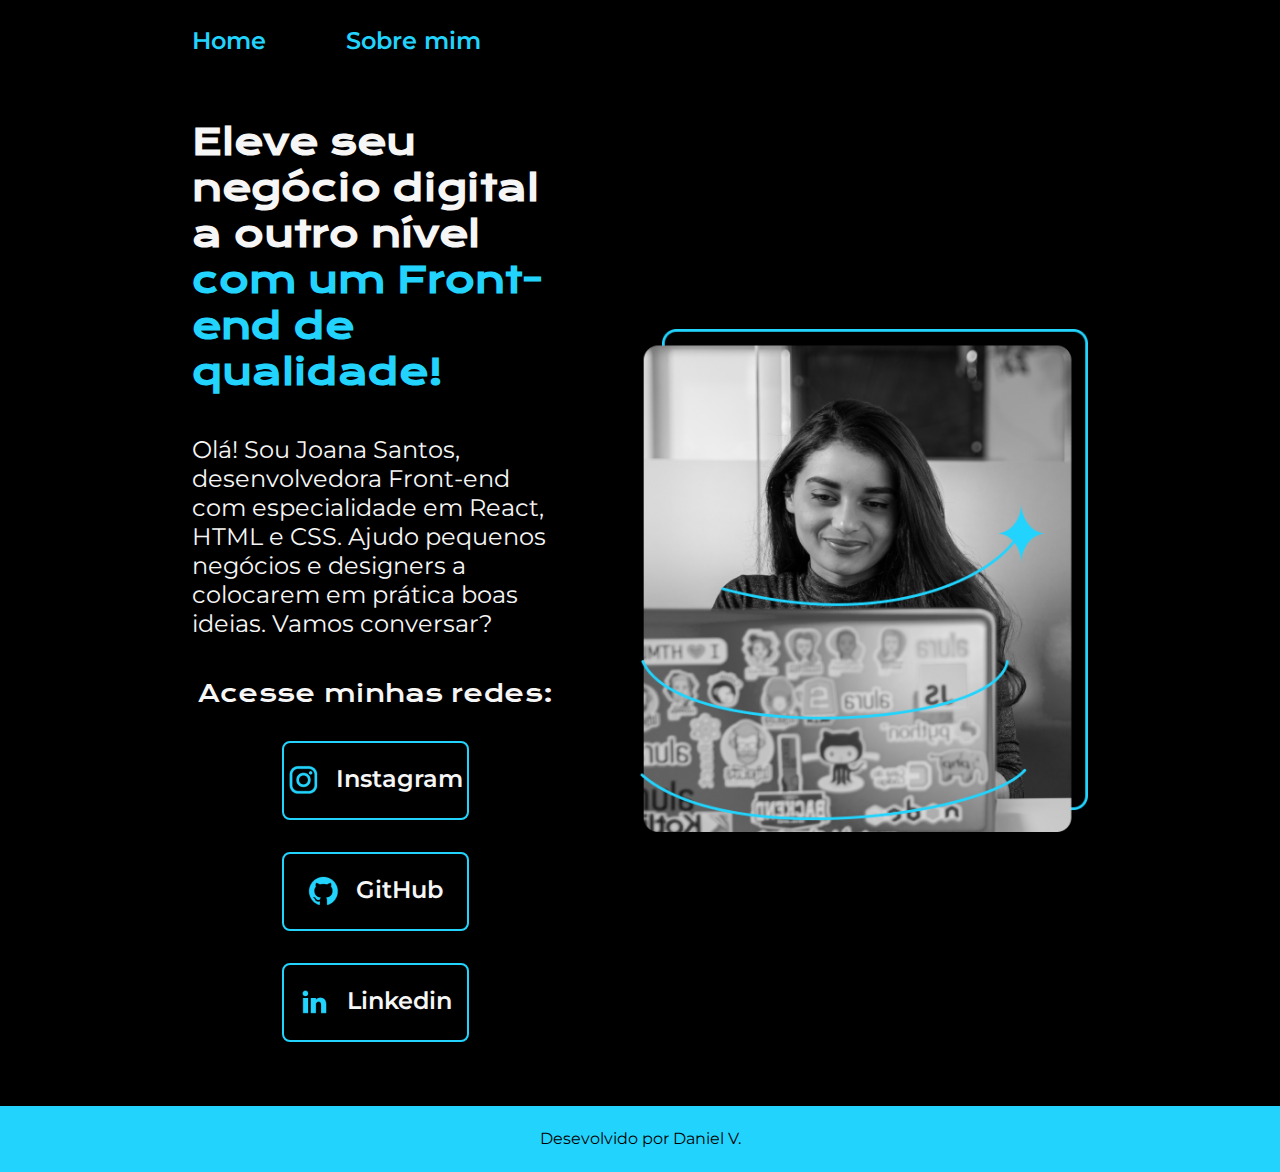
<file: index.html>
<!DOCTYPE html>
<html lang="pt-br">
<head>
    <meta charset="UTF-8"> 
    <meta http-equiv="X-UA-Compatible" content="IE=edge">
    <meta name="viewport" content="width=device-width, initial-scale=1.0">
    <title>Portifolio</title>
    <link rel="stylesheet" href="./styles/style.css">
</head>
<body>
    <header class="cabecalho">
        <nav class="cabecalho__menu">
            <a class="cabecalho__menu__link" href="index.html">Home</a>
            <a class="cabecalho__menu__link" href="about.html">Sobre mim</a>
        </nav>
    </header>
    <main class="apresentacao">
        <section class="apresentacao__conteudo">
            <h1 class="apresentacao__conteudo__titulo">
            Eleve seu negócio digital a outro nível 
            <strong class="titulo-destaque">com um Front-end de qualidade!
            </strong></h1>
            <p class="apresentacao__conteudo__texto">Olá! Sou Joana Santos, desenvolvedora 
            Front-end com especialidade em React, HTML e
            CSS. Ajudo pequenos negócios e designers a 
            colocarem em prática boas ideias. Vamos 
            conversar?</p>
            <div class="apresentacao__links">
                <h2 class="apresentacao__links__subtitulo">Acesse minhas redes:</h2>
                <a class="apresentacao__links__navegacao" href="https://www.instagram.com/danielv.jesus/">
                <img src="./assets/instagram.png" alt="">
                Instagram
                </a>
                <a class="apresentacao__links__navegacao" href="https://github.com/danielRvolst">
                    <img src="./assets/github.png" alt="">
                    GitHub
                </a>
                <a class="apresentacao__links__navegacao" href="https://www.linkedin.com/in/dv-jesus/">
                    <img src="./assets/linkedin.png" alt="">
                    Linkedin
                </a>
            </div>
        </section>
        <img class="apresentacao__imagem" src="./assets/Imagem.png" alt="Foto da Joana Santos programando">
    </main>
    <footer class="rodape">
        <p>Desevolvido por Daniel V.</p>
    </footer>
</body>
</html>
</file>
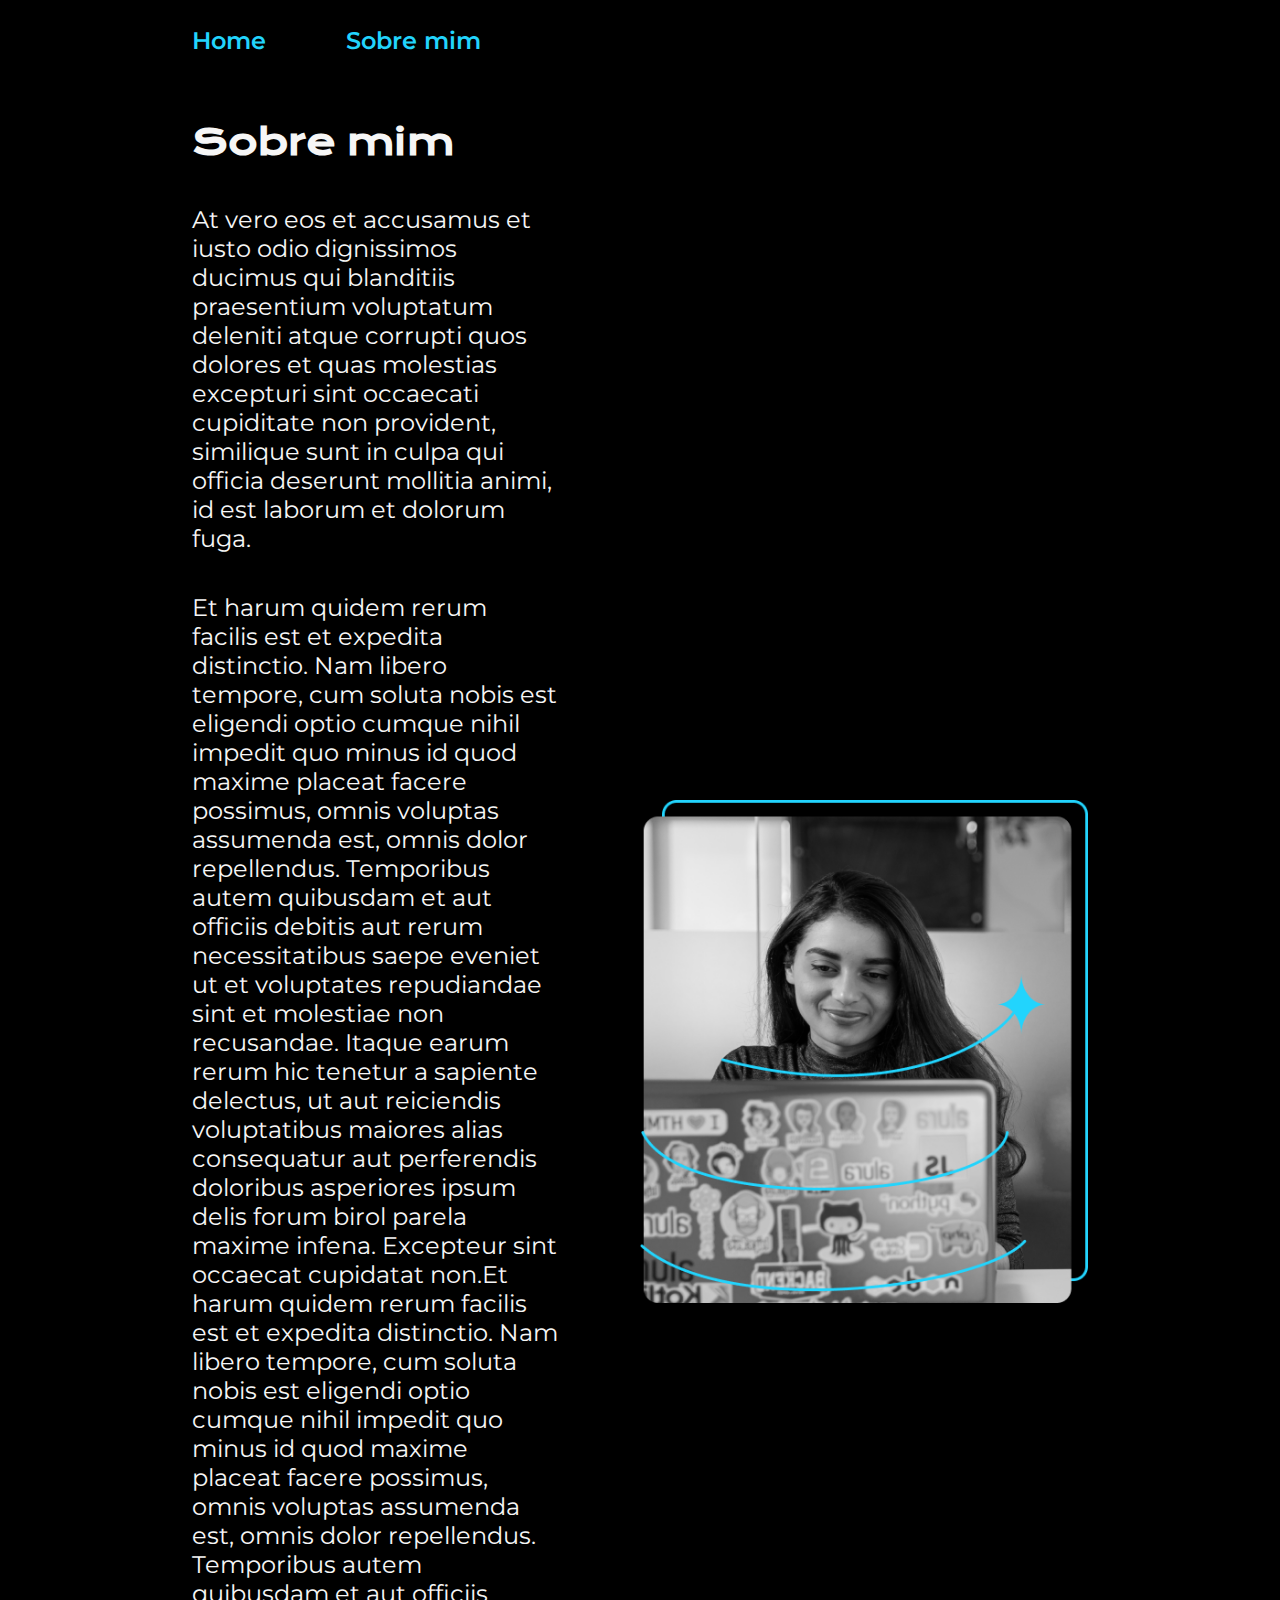
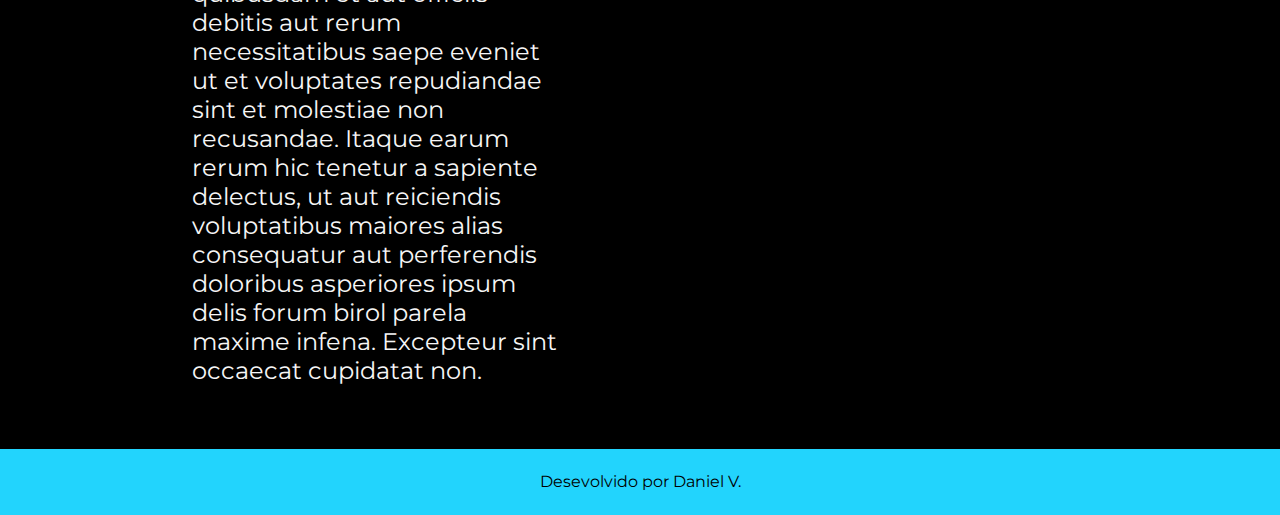
<file: about.html>
<!DOCTYPE html>
<html lang="pt-br">
<head>
    <meta charset="UTF-8">
    <meta http-equiv="X-UA-Compatible" content="IE=edge">
    <meta name="viewport" content="width=device-width, initial-scale=1.0">
    <link rel="stylesheet" href="/styles/style.css">
    <title>Sobre Mim</title>
</head>
<body>
    <header class="cabecalho">
        <nav class="cabecalho__menu">
            <a class="cabecalho__menu__link" href="index.html">Home</a>
            <a class="cabecalho__menu__link" href="about.html">Sobre mim</a>
        </nav>
    </header>
    <main class="apresentacao">
        <section class="apresentacao__conteudo">
            <h1 class="apresentacao__conteudo__titulo">Sobre mim</h1>
            <p class="apresentacao__conteudo__texto">At vero eos et accusamus et iusto odio dignissimos ducimus qui blanditiis praesentium voluptatum deleniti atque corrupti quos dolores et quas molestias excepturi sint occaecati cupiditate non provident, similique sunt in culpa qui officia deserunt mollitia animi, id est laborum et dolorum fuga.</p>
            <p class="apresentacao__conteudo__texto">Et harum quidem rerum facilis est et expedita distinctio. Nam libero tempore, cum soluta nobis est eligendi optio cumque nihil impedit quo minus id quod maxime placeat facere possimus, omnis voluptas assumenda est, omnis dolor repellendus. Temporibus autem quibusdam et aut officiis debitis aut rerum necessitatibus saepe eveniet ut et voluptates repudiandae sint et molestiae non recusandae. Itaque earum rerum hic tenetur a sapiente delectus, ut aut reiciendis voluptatibus maiores alias consequatur aut perferendis doloribus asperiores ipsum delis forum birol parela maxime infena. Excepteur sint occaecat cupidatat non.Et harum quidem rerum facilis est et expedita distinctio. Nam libero tempore, cum soluta nobis est eligendi optio cumque nihil impedit quo minus id quod maxime placeat facere possimus, omnis voluptas assumenda est, omnis dolor repellendus. Temporibus autem quibusdam et aut officiis debitis aut rerum necessitatibus saepe eveniet ut et voluptates repudiandae sint et molestiae non recusandae. Itaque earum rerum hic tenetur a sapiente delectus, ut aut reiciendis voluptatibus maiores alias consequatur aut perferendis doloribus asperiores ipsum delis forum birol parela maxime infena. Excepteur sint occaecat cupidatat non.</p>
        </section>
        <img class="apresentacao__imagem" src="./assets/Imagem.png" alt="Foto da Joana Santos programando">
    </main>
    <footer class="rodape">
        <p>Desevolvido por Daniel V.</p>
    </footer>
</body>
</html>
</file>
<file: styles/style.css>
@import url('https://fonts.googleapis.com/css2?family=Krona+One&family=Montserrat:ital,wght@0,100..900;1,100..900&display=swap');

:root {
    --cor-primaria: #000000;
    --cor-secundaria: #F6F6F6;
    --cor-terciaria: #22D4FD;

    --fonte-principal: 'Montserrat', sans-serif;
    --fonte-secundaria: 'Krona One', sans-serif;
}

*{
    margin: 0;
    padding: 0;
}

body{
    box-sizing: border-box;
    background-color: var(--cor-primaria);
    color: var(--cor-secundaria);
}

.cabecalho {
    padding: 2% 0% 0% 15%;
}

.cabecalho__menu {
    display: flex;
    gap: 80px;
}

.cabecalho__menu__link {
    font-family: var(--fonte-principal);
    font-size: 1.5rem;
    font-weight: 600;
    text-decoration: none;
    color: var(--cor-terciaria);
}

.cabecalho__menu__link:hover{
    color: var(--cor-secundaria);
}

.titulo-destaque{
    color: var(--cor-terciaria);
}  

.apresentacao{
    padding: 5% 15%;
    display: flex;
    align-items: center;
    justify-content: space-between;
    gap: 82px
}

.apresentacao__conteudo{
    width: 50%;
    display: flex;
    flex-direction: column;
    gap: 40px;
}

.apresentacao__conteudo__titulo{
    font-size: 2.25rem;
    font-family: var(--fonte-secundaria);
}

.apresentacao__conteudo__texto{
    font-size: 1.5rem;
    font-family: var(--fonte-principal);
}

.apresentacao__links{
    display: flex;
    flex-direction: column;
    justify-content: space-between;
    align-items: center;
    gap: 32px;
}

.apresentacao__links__subtitulo {
    font-family: var(--fonte-secundaria);
    font-size:  1.5rem;
    font-weight: 400;
}

.apresentacao__links__navegacao{
    display: flex;
    justify-content: center;
    gap: 16px;
    border: 2px solid var(--cor-terciaria);
    width: 50%;
    text-align: center;
    text-decoration: none;
    font-size: 1.5rem;
    font-family: var(--fonte-principal);
    font-weight: 600;
    color: var(--cor-secundaria);
    padding: 21.5px 0;
    border-radius: 8px;
}

.apresentacao__links__link:hover  {
    background-color: #272727;
}

.apresentacao__imagem {
    width: 50%;
}

.rodape {
    background-color: var(--cor-terciaria);
    color: var(--cor-primaria);
    text-align: center;
    font-family: var(--fonte-principal);
    padding: 23.64px;
}


@media (max-width: 1200px) {
    .cabecalho {
        padding: 10%;
    }

    .cabecalho__menu  {
        justify-content: center;
    }

    .apresentacao  {
        flex-direction: column-reverse;
        padding: 5%;
    }

    .apresentacao__conteudo {
        width: auto;
    }
}
</file>
